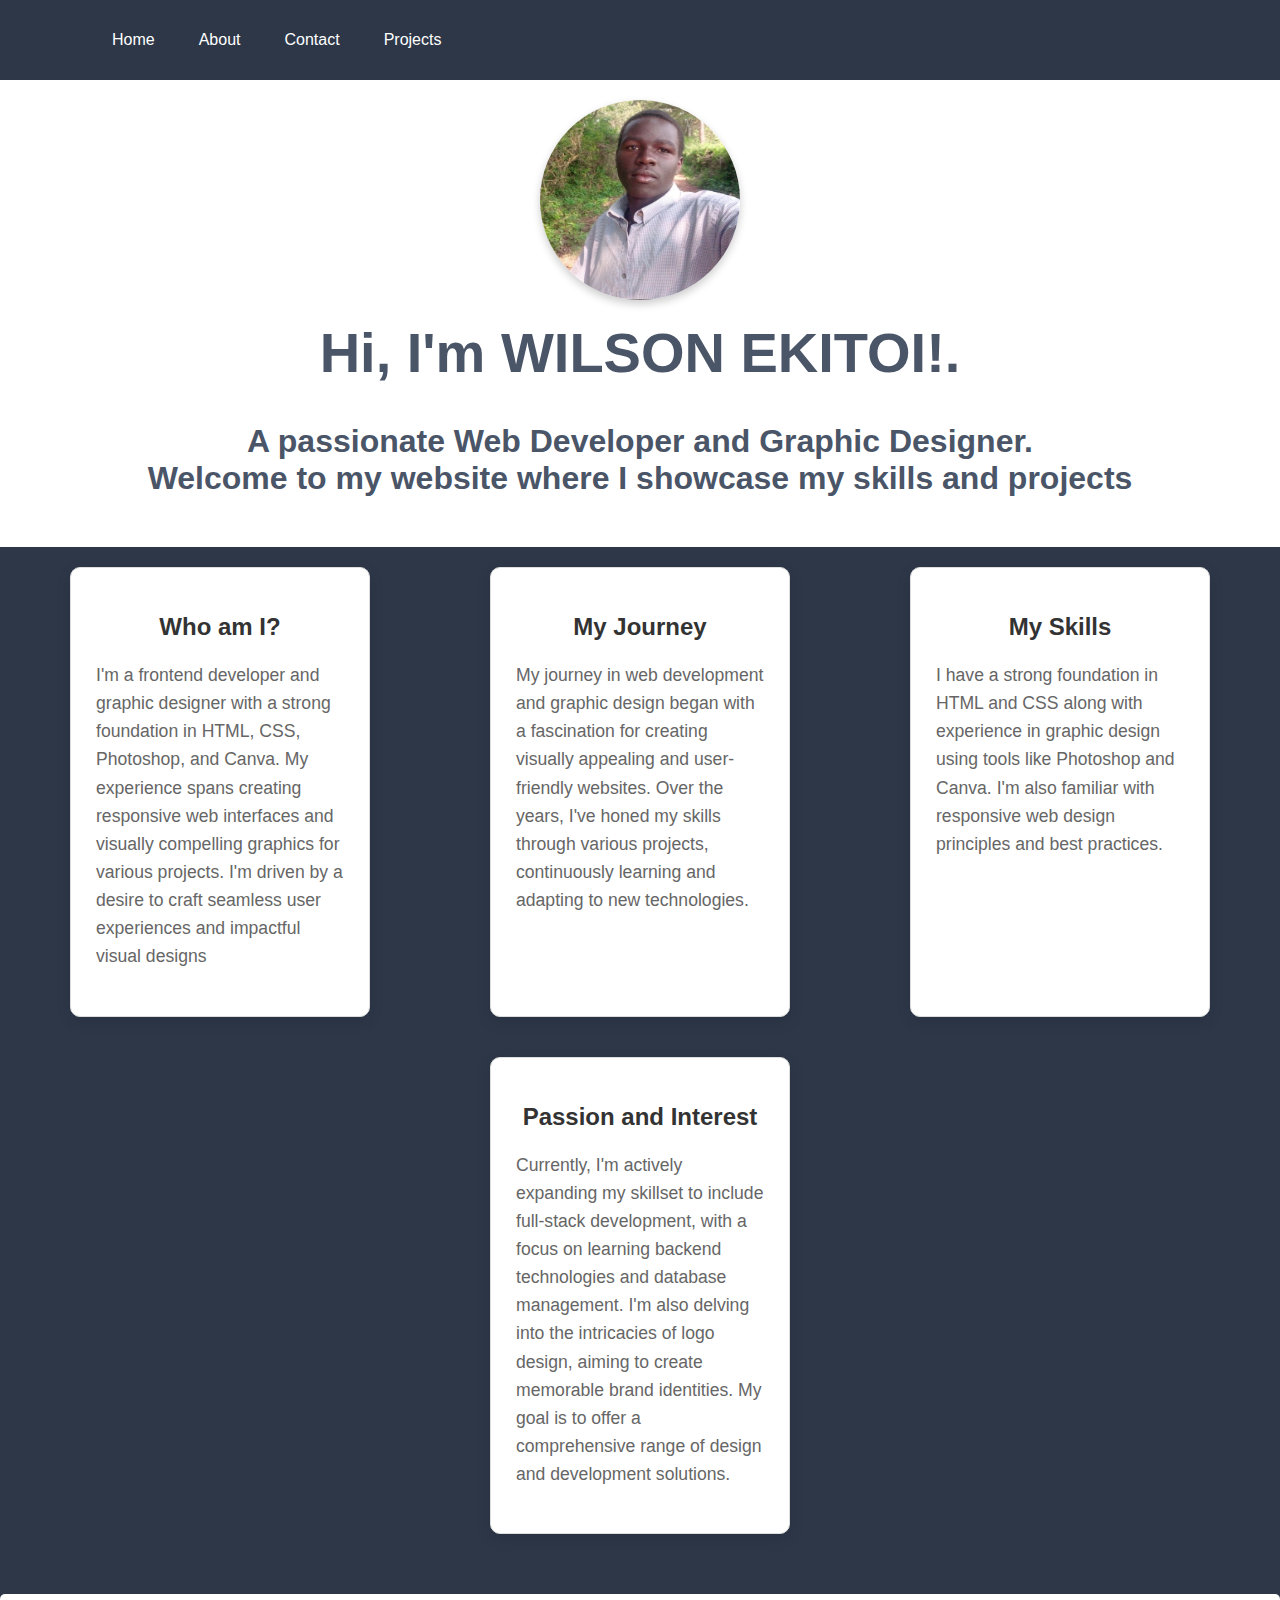
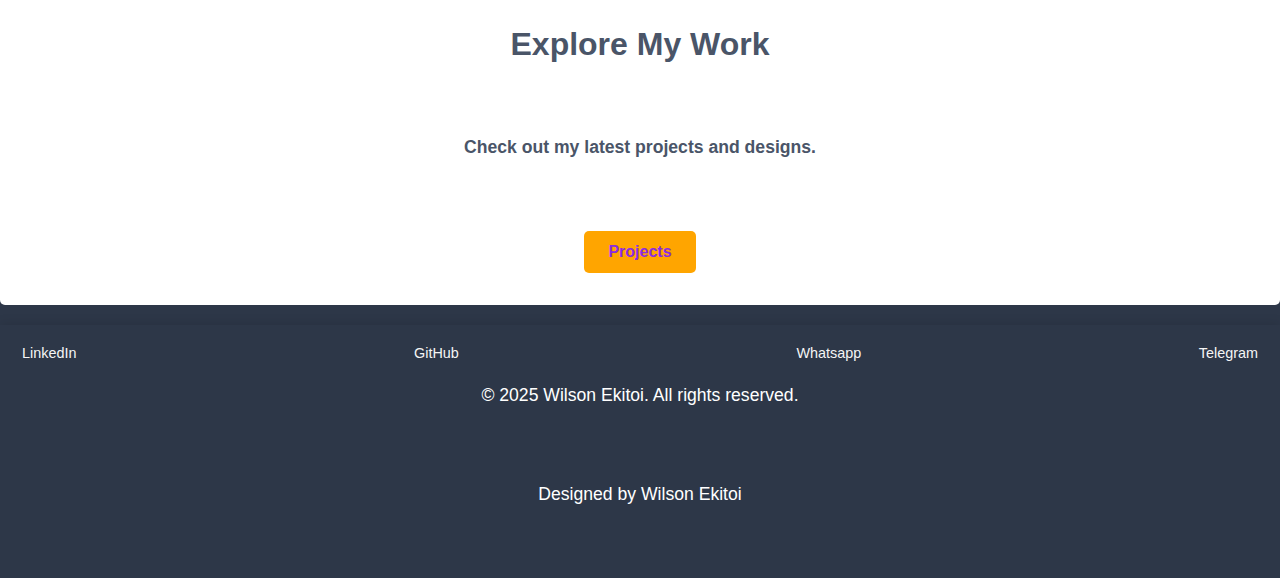
<file: index.html>
<!DOCTYPE html>
<html lang="en">
<head>
    <meta charset="UTF-8">
    <meta name="viewport" content="width=device-width, initial-scale=1.0">
    <title>Portfolio Website</title>
    <link rel="stylesheet" href="style.css">
    <link rel="icon" href="Screenshot_20241005-140101_1.png" type="image/x-icon">
</head>
<body>
    <header>
        <nav>
            <ul>
                <li><a href="index.html">Home</a></li>
                <li><a href="About.html">About</a></li>
                <li><a href="contact.html">Contact</a></li>
                <li><a href="project.html">Projects</a></li>
            </ul>
        </nav>
    </header>
    <main>
        <section>
            <div class="welcome">
                <img src="Screenshot_20241005-140101_1.png" alt="me" class="profile-pic">
                <h1>Hi, I'm WILSON EKITOI!.</h1><br>
                <h2>A passionate Web Developer  and Graphic Designer.<br>Welcome to my website where I showcase my skills and projects</h2>
            </div>
        </section>
     
        <section class="cards">
            <div class="card-content">
                <h4>Who am I?</h4>
                <p>
                    I'm a frontend developer and graphic designer with a
                    strong foundation in HTML, CSS, Photoshop, and Canva. 
                    My experience spans creating responsive web interfaces
                     and visually compelling graphics for various projects.
                      I'm driven by a desire to craft seamless user experiences 
                      and impactful visual designs

                </p>
        </div>
                <div class="card-content">
                    <h4>My Journey</h4>
                    <p>
                        My journey in web development and graphic design began with a 
                        fascination for creating visually appealing and user-friendly 
                        websites. Over the years, I've honed my skills through various 
                        projects, continuously learning and adapting to new technologies.
                    </p>
                </div>
                <div class="card-content">
                    <h4>My Skills</h4>
                    <p>
                        I have a strong foundation in HTML and  CSS 
                        along with experience in graphic design using tools like 
                        Photoshop and Canva. I'm also familiar with responsive web 
                        design principles and best practices.
                    </p>
                </div>
                <div class="card-content">
                    <h4>Passion and Interest</h4>
                    <p>
                        Currently, I'm actively expanding my skillset to include full-stack 
                        development, with a focus on learning backend technologies and database 
                        management. I'm also delving into the intricacies of logo design, aiming 
                        to create memorable brand identities. My goal is to offer a comprehensive
                         range of design and development solutions.
                    </p>
                </div>
        </section>
        <section class="explore">
            <div >
                <h2>Explore My Work</h2>
                <p>Check out my latest projects and designs.</p>
            </div>
            <a href="project.html"><button class="projects">Projects</button> </a>
        </section>
    </main>
    <footer>
        <ul class="social-media">
            <li><a href="https://www.linkedin.com/in/willyson254/" target="_blank">LinkedIn</a></li>
            <li><a href="https://github.com/WillySon254" target="_blank">GitHub</a></li>
            <li><a href="https://wa.me/254757880679" target="_blank">Whatsapp</a></li>
            <li><a href="https://t.me/willyson254" target="_blank">Telegram</a></li>
        </ul>
        <p>&copy; 2025 Wilson Ekitoi. All rights reserved.</p>
        <p>Designed by Wilson Ekitoi</p>
    </footer>
</body>
</html>
</file>
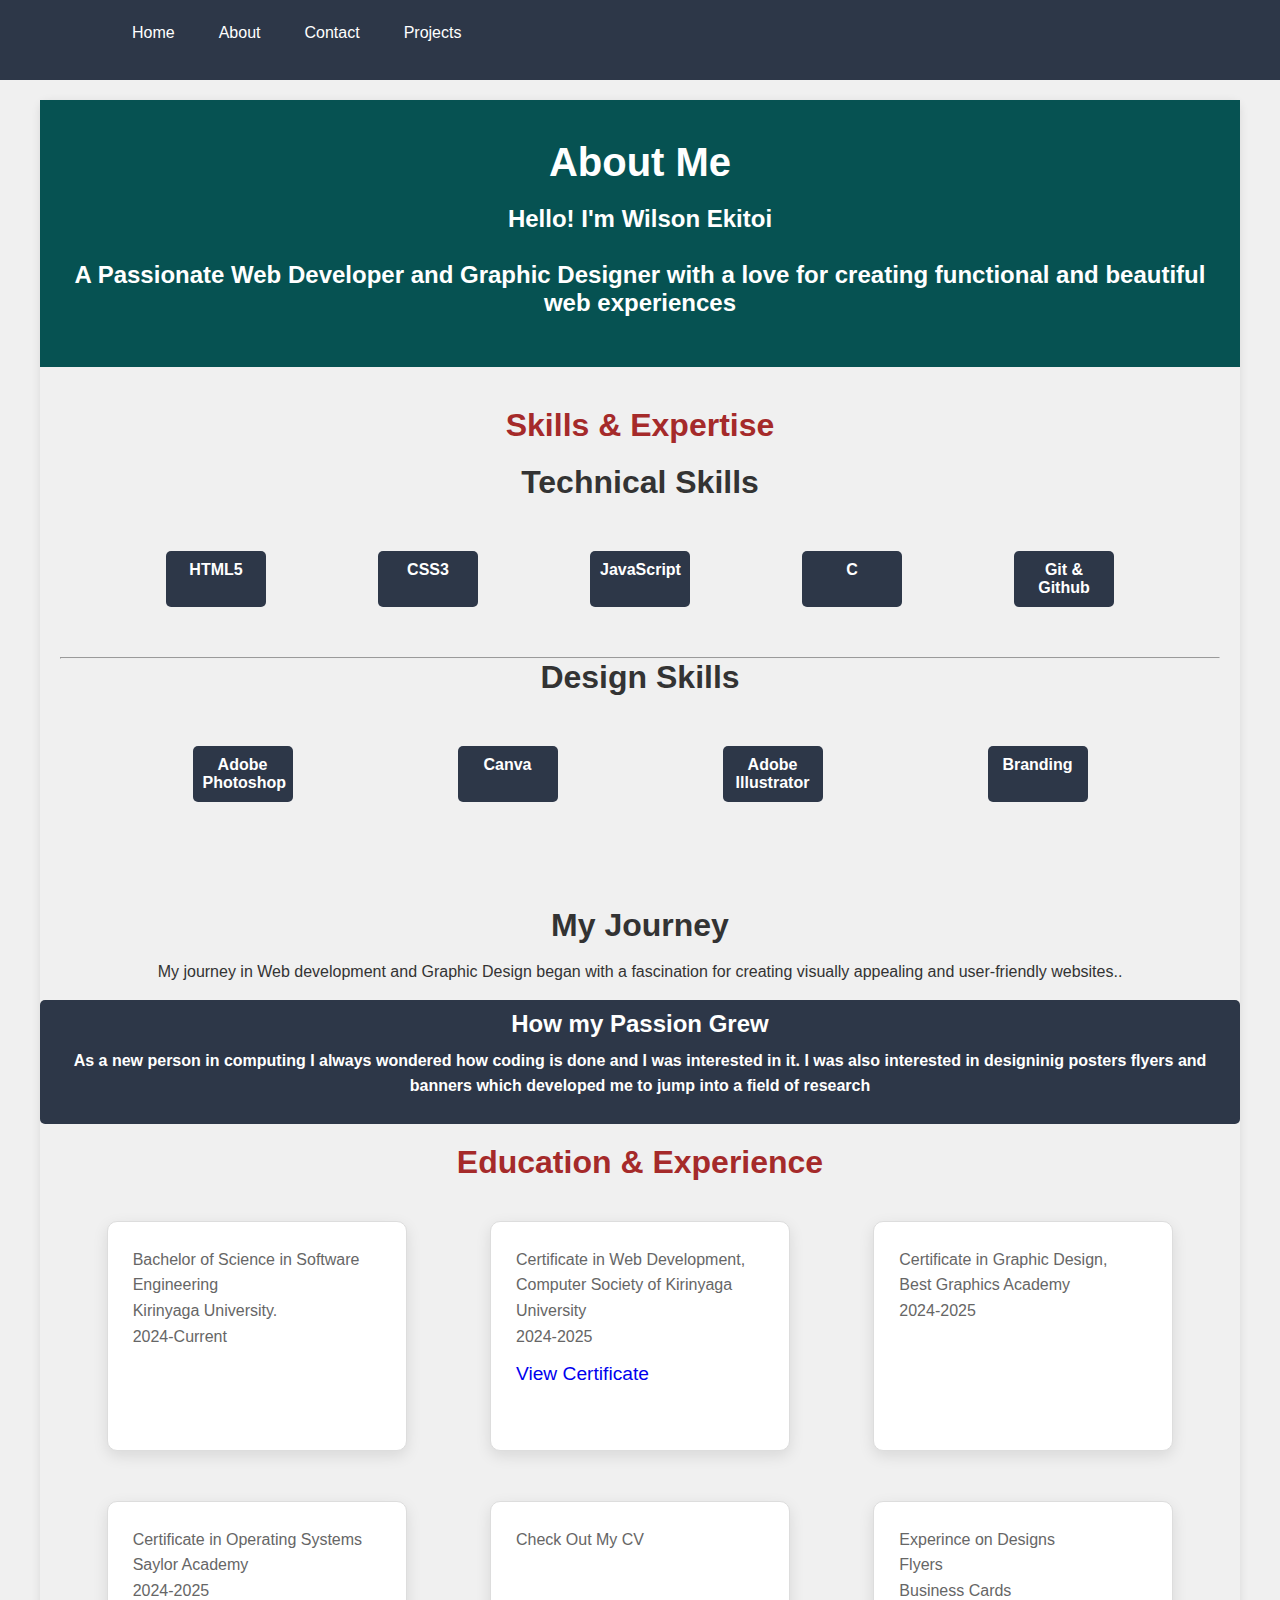
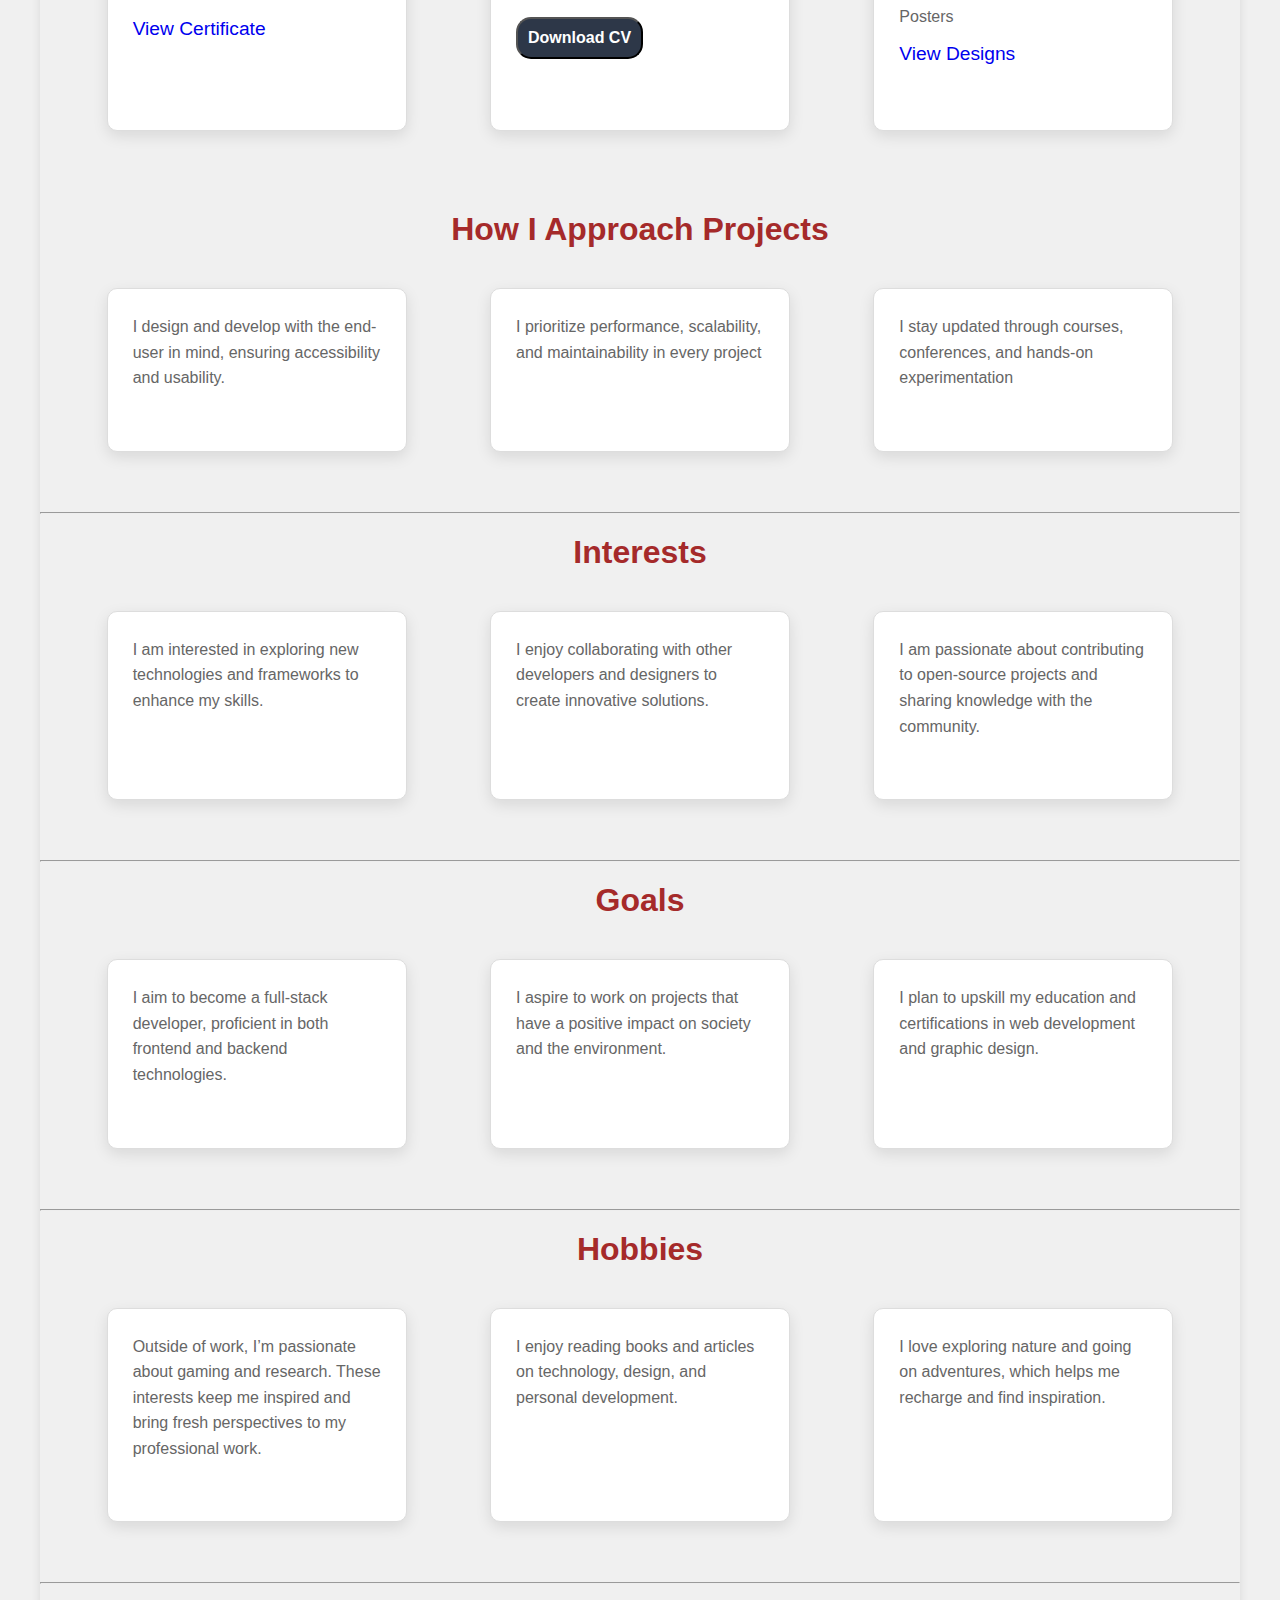
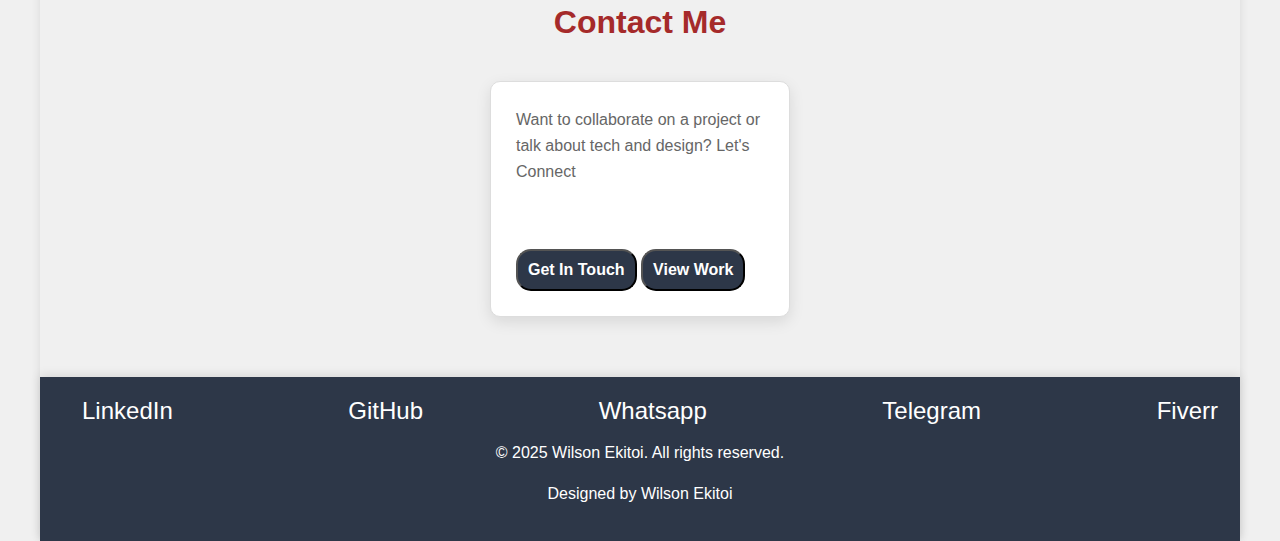
<file: About.html>
<!DOCTYPE html>
<html lang="en">
<head>
    <meta charset="UTF-8">
    <meta name="viewport" content="width=device-width, initial-scale=1.0">
    <title>Portfolio Website</title>
    <link rel="stylesheet" href="about.css">
</head>
<body>
    <header>
        <nav>
            <ul>
                <li><a href="index.html">Home</a></li>
                <li><a href="About.html">About</a></li>
                <li><a href="contact.html">Contact</a></li>
                <li><a href="project.html">Projects</a></li>
            </ul>
        </nav>
    </header>
    <main>
        <section class="about-me">
            <h1>About Me</h1>
            <h3>Hello! I'm Wilson Ekitoi <br><br> A Passionate Web Developer and Graphic Designer with a love for creating functional and beautiful web experiences</h3>
        </section>
        <section class="skills">
            <h1>Skills & Expertise</h1>
            <h2 id="my-skills">Technical Skills</h2>
            <div class="web">
                <div class="html">HTML5</div>
                <div class="css">CSS3</div>
                <div class="js">JavaScript</div>
                <div class="c">C</div>
                <div class="git">Git & Github</div>
            </div><hr>
            <h2 id="my-skills">Design Skills </h2>
            <div class="graphic-design">
                <div class="photoshop"> Adobe Photoshop</div>
                <div class="canva">Canva</div>
                <div class="illustrator"> Adobe Illustrator</div>
                <div class="branding">Branding</div>
            </div>
        </section>
        <section class="journey">
            <h2>My Journey</h2>
            <p>My journey in Web development and Graphic Design began with a fascination for creating visually appealing and user-friendly websites..</p>   
            <div class="drive">
                <h3>How my Passion Grew</h3>
                <p>As a new person in computing I always wondered how coding is done and I was interested in  it. I was also interested in designinig posters flyers and banners which developed me to jump into a field of research</p>
            </div>         
        </section>
        <section class="cards">
            <div class="headings"><h1>Education & Experience</h1></div>
        <div class="all-div">
            <div class="card-content">
                <p>Bachelor of Science in Software Engineering <br> Kirinyaga University. <br> 2024-Current
                </p>
        </div>
        <div class="card-content">
        <p>Certificate in Web Development,<br>Computer Society of Kirinyaga University <br>2024-2025 <br><a href="https://drive.google.com/file/d/1T7RRb_qa7Fa9DdpipahrRxzd6CXp-6gC/view?usp=sharing" target="_blank">View Certificate</a></p>
        </div>
        <div class="card-content">
            <p>Certificate in Graphic Design,<br>Best Graphics Academy<br>2024-2025</p>
         </div>
         <div class="card-content">
            <p>Certificate in Operating Systems<br>Saylor Academy<br>2024-2025 <br><a href="https://drive.google.com/file/d/1JO0s4Ry3MCNvSCfbIMNI-Edgs5uVbSJy/view?usp=sharing" target="_blank">View Certificate</a></p>
         </div>
         <div class="card-content">
            <p>Check Out My CV</p>
            <a href="https://drive.google.com/file/d/1vQMN-q5M9S6fbZtxFc7qNiKj_heu0p8m/view?usp=sharing" target="_blank"><button class="download">Download CV</button></a>
         </div>
         <div class="card-content">
            <p>Experince on Designs<br>Flyers<br>Business Cards<br>Posters <br><a href="project.html">View Designs</a></p>
         </div>

        </div>
        </section>
        <section class="cards">
            <div class="headings"><h1>How I Approach Projects</h1></div>
            <div class="all-div">
                <div class="card-content">
                    <p>I design and develop with the end-user in mind, ensuring accessibility and usability.</p>
            </div>
            <div class="card-content">
                <p>I prioritize performance, scalability, and maintainability in every project</p>
            </div>
            <div class="card-content">
                <p>I stay updated through courses, conferences, and hands-on experimentation</p>
             </div>
    
            </div>
        </section><hr>

        <section class="cards">
            <div class="headings"><h1>Interests</h1></div>
            <div class="all-div">
                <div class="card-content">
                    <p>I am interested in exploring new technologies and frameworks to enhance my skills.</p>
            </div>
            <div class="card-content">
                <p>I enjoy collaborating with other developers and designers to create innovative solutions.</p>
            </div>
            <div class="card-content">
                <p>I am passionate about contributing to open-source projects and sharing knowledge with the community.</p>
             </div>
    
            </div>
        </section><hr>

        <section class="cards">
            <div class="headings"><h1>Goals</h1></div>            
            <div class="all-div">
                <div class="card-content">
                    <p>I aim to become a full-stack developer, proficient in both frontend and backend technologies.</p>
            </div>
            <div class="card-content">
                <p>I aspire to work on projects that have a positive impact on society and the environment.</p>
            </div>
            <div class="card-content">
                <p>I plan to upskill my education and certifications in web development and graphic design.</p>
             </div>
            </div>
        </section><hr>

        <section class="cards">
            <div class="headings"><h1>Hobbies</h1></div>
            <div class="all-div">
                <div class="card-content">
                    <p>Outside of work, I’m passionate about gaming and research. These interests keep me inspired and bring fresh perspectives to my professional work.</p>
            </div>
            <div class="card-content">
                <p>I enjoy reading books and articles on technology, design, and personal development.</p>
             </div>
            <div class="card-content">
                <p>I love exploring nature and going on adventures, which helps me recharge and find inspiration.</p>
            </div>
        </section><hr>

        <section class="cards"><div class="headings"><h1>Contact Me</h1></div>
            <div class="all-div">
                <div class="card-content">
                    <p>Want to collaborate on a project or talk about tech and design? Let's Connect </p>
                   <a href="contact.html"> <button class="download">Get In Touch</button></a>
                    <a href="project.html"><button class="download">View Work</button></a>
            </div>  
            </div>
        </section>      
        <footer>
            <ul class="social-media">
                <li><a href="https://www.linkedin.com/in/willyson254/" target="_blank">LinkedIn</a></li>
                <li><a href="https://github.com/WillySon254" target="_blank">GitHub</a></li>
                <li><a href="https://wa.me/254757880679" target="_blank">Whatsapp</a></li>
                <li><a href="https://t.me/willyson254" target="_blank">Telegram</a></li>
                <li><a href=" https://www.fiverr.com/s/vvGy60W" target="_blank">Fiverr</a></li>
            </ul>
            <p>&copy; 2025 Wilson Ekitoi. All rights reserved.</p>
            <p>Designed by Wilson Ekitoi</p>
        </footer>
    </main>
</body>
</html>
</file>
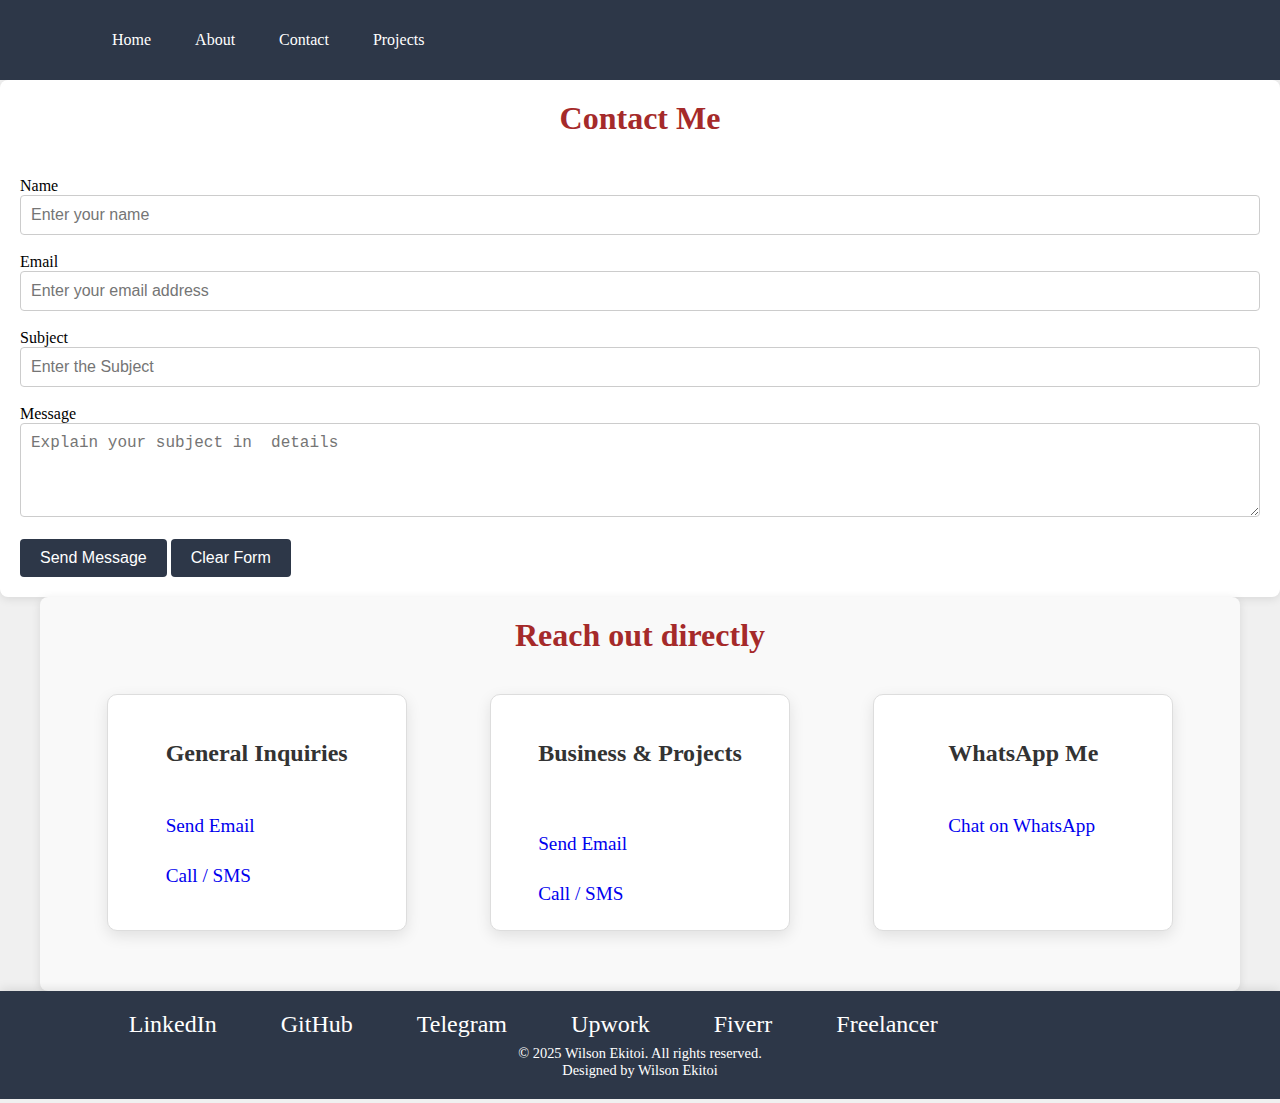
<file: contact.html>
<!DOCTYPE html>
<html lang="en">
<head>
    <meta charset="UTF-8">
    <meta name="viewport" content="width=device-width, initial-scale=1.0">
    <title>Contact me </title>
    <link rel="stylesheet" href="contact.css">
    <link rel="icon" href="Screenshot_20241005-140101_1.png" type="image/x-icon">
</head>
<body>
    <header>
        <nav>
            <ul>
                <li><a href="index.html">Home</a></li>
                <li><a href="About.html">About</a></li>
                <li><a href="contact.html">Contact</a></li>
                <li><a href="project.html">Projects</a></li>
            </ul>
        </nav>
    </header>
</body>
<main>
    <section class="contact-form">
        <h1>Contact Me</h1>
        <form method="post"  action="https://script.google.com/macros/s/AKfycbxi410FCi79AgQGf_DCxuG_QF3r2r8qjUcljF-_7x25LrJXoEPpDP1L7NoYX6fIK751HA/exec">
            <label for="name">Name</label><br>
            <input type="text" id="name" name="name" placeholder="Enter your name" required><br><br>
            
            <label for="email">Email</label><br>
            <input type="email" id="email" name="email" placeholder="Enter your email address" required><br><br>

            <label for="subject">Subject</label><br>
            <input type="text" id="subject" name="subject" placeholder="Enter the Subject" required><br><br>
            
            <label for="message">Message</label><br>
            <textarea id="message" name="message" rows="4" placeholder="Explain your subject in  details" required></textarea><br><br>
            
            <input type="submit" id="submit" value="Send Message">
            <input type="reset" id="submit" value="Clear Form">
        </form>
    </section>

    <section class="contact-info">
    <h1>Reach out directly</h1>
    <div class="contact-methods">
            <div class="contact-item">
              <div>
                <h4>General Inquiries</h4><br>
                <a href="mailto:willypersonal254@gmail.com">Send Email</a><br><br>
                <a href="tel:+254757880679">Call / SMS</a><br>
              </div>
            </div>
        <div class="contact-item">
            <div>
              <h4>Business & Projects</h4><br><br>
              <a href="mailto:ekitoiwilson@gmail.com" target="_blank">Send Email</a><br><br>
              <a href="tel:+254114906701">Call / SMS</a>
            </div>
        </div>   
        <div class="contact-item">
            <div>
              <h4>WhatsApp Me</h4><br>
              <a href="https://wa.me/254757880679" target="_blank">Chat on WhatsApp</a>
            </div>
        </div>
    </div>    
    </section>
    <footer>
    <section class="social-media">
            <ul >
                <li><a href="https://www.linkedin.com/in/willyson254/" target="_blank">LinkedIn</a></li>
                <li><a href="https://github.com/WillySon254" target="_blank">GitHub</a></li>
                <li><a href="https://t.me/willyson254" target="_blank">Telegram</a></li>
                <li><a href="https://www.upwork.com/freelancers/~018d1eda2b72edef3c?mp_source=share" target="_blank">Upwork</a></li>
                <li><a href=" https://www.fiverr.com/s/vvGy60W" target="_blank">Fiverr</a></li>
                <li><a href="https://www.freelancer.com/u/willyson264?frm=willyson264&sb=t" target="_blank">Freelancer</a></li>
            </ul>
        <br><br>
    </section>
        <p>&copy; 2025 Wilson Ekitoi. All rights reserved.</p>
        <p>Designed by Wilson Ekitoi</p>
    </footer>
</main>
</html>
</file>
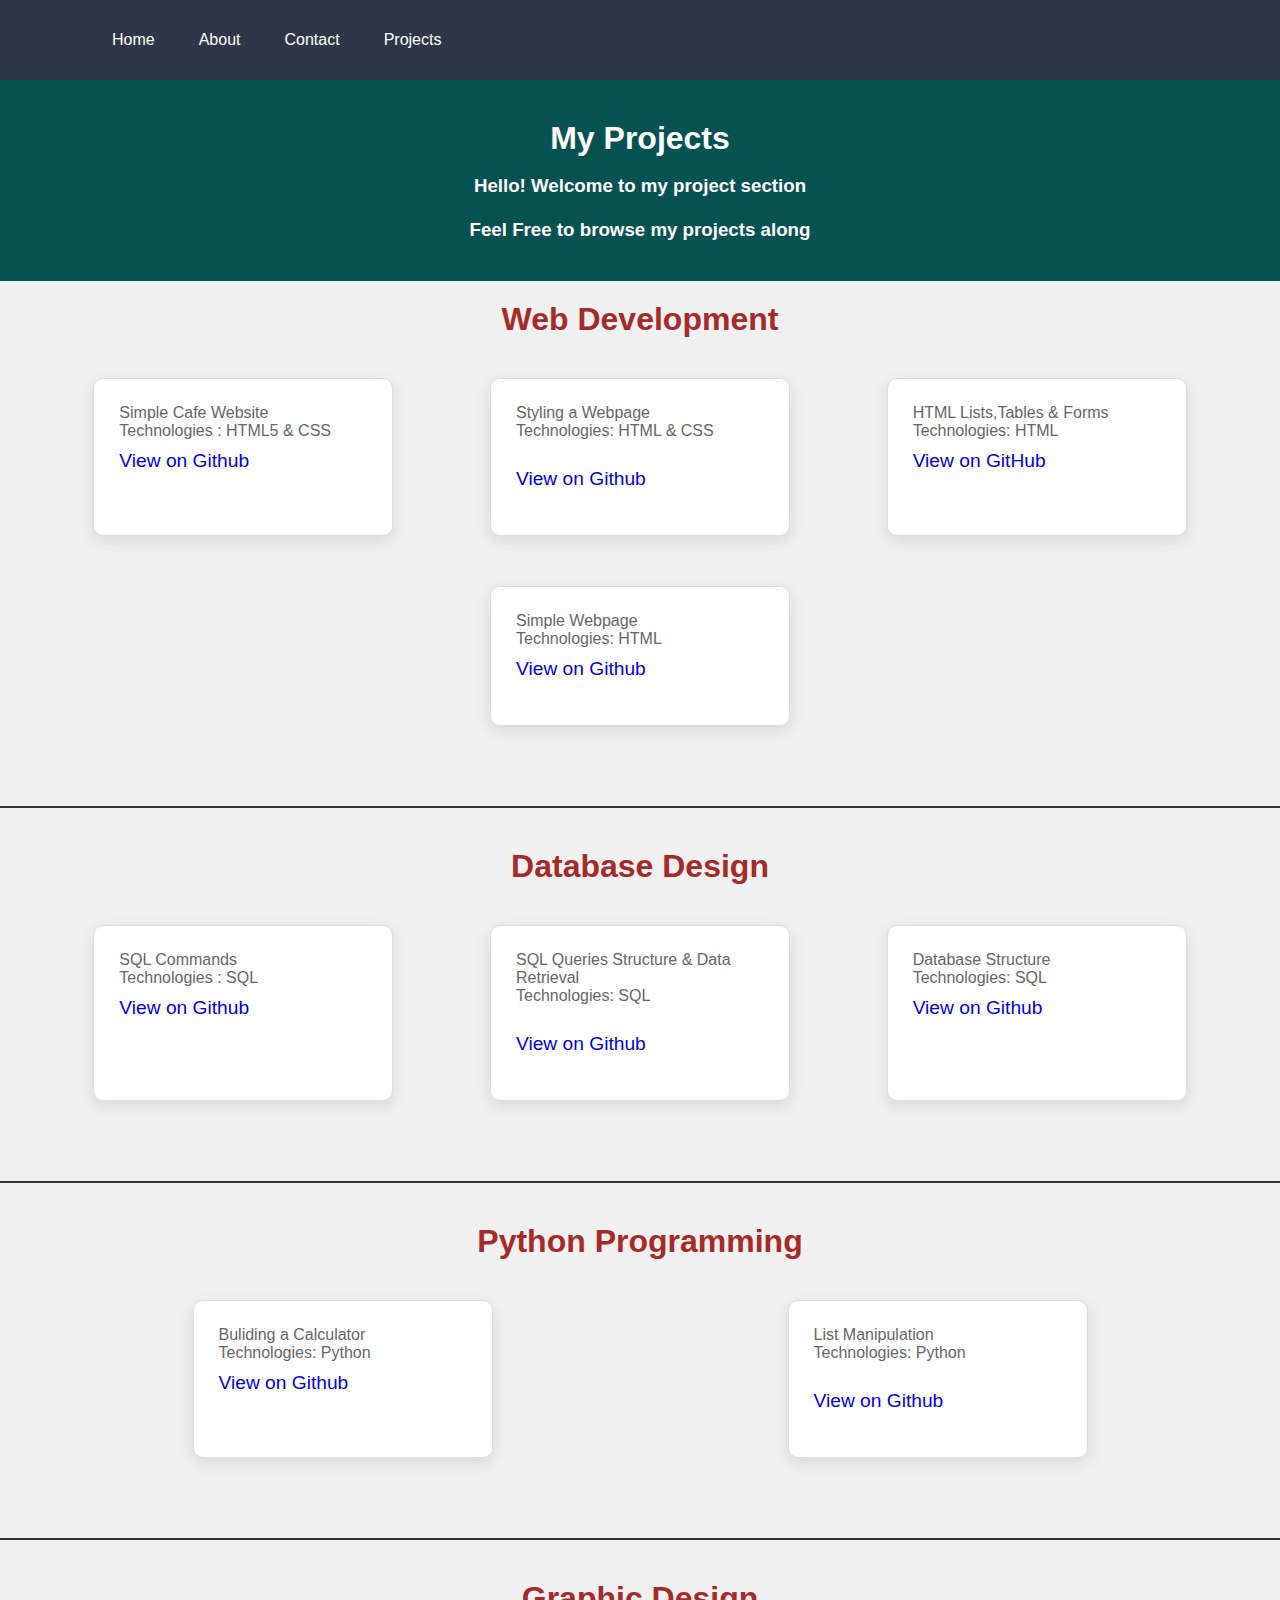
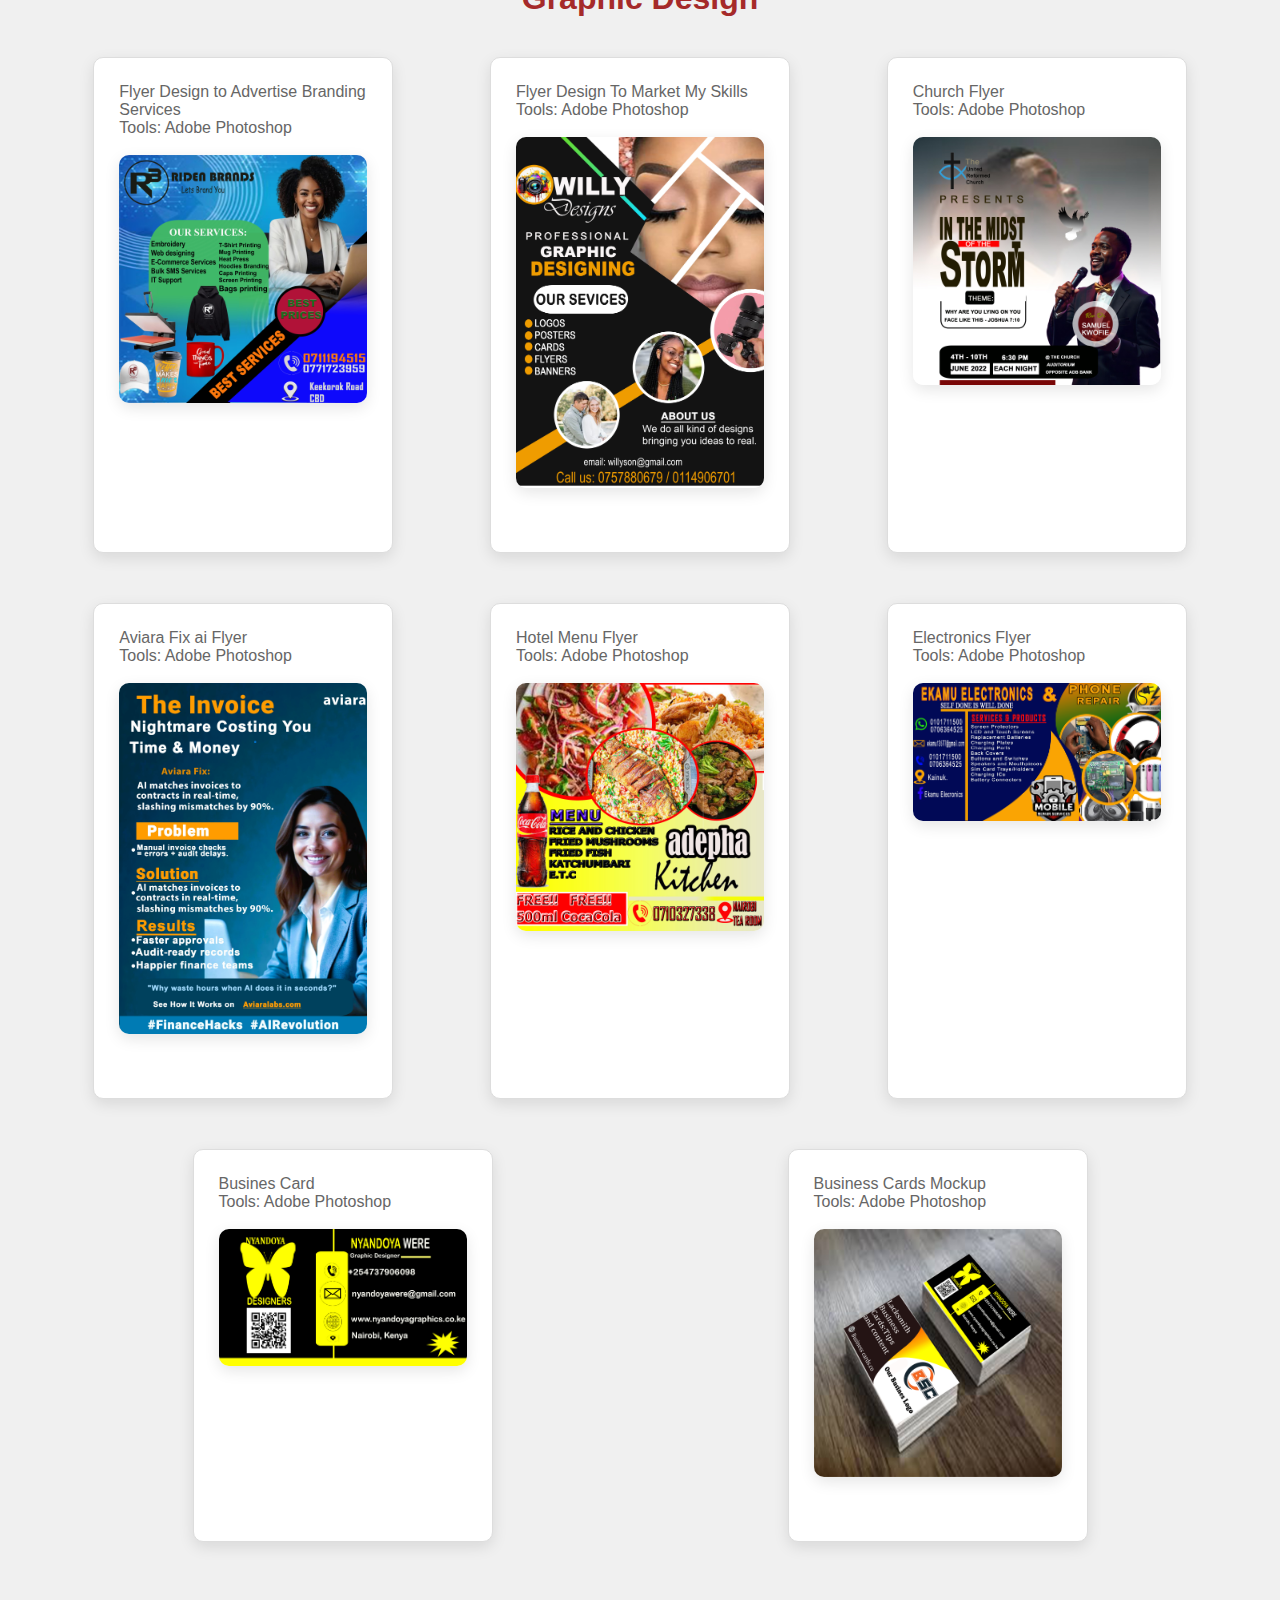
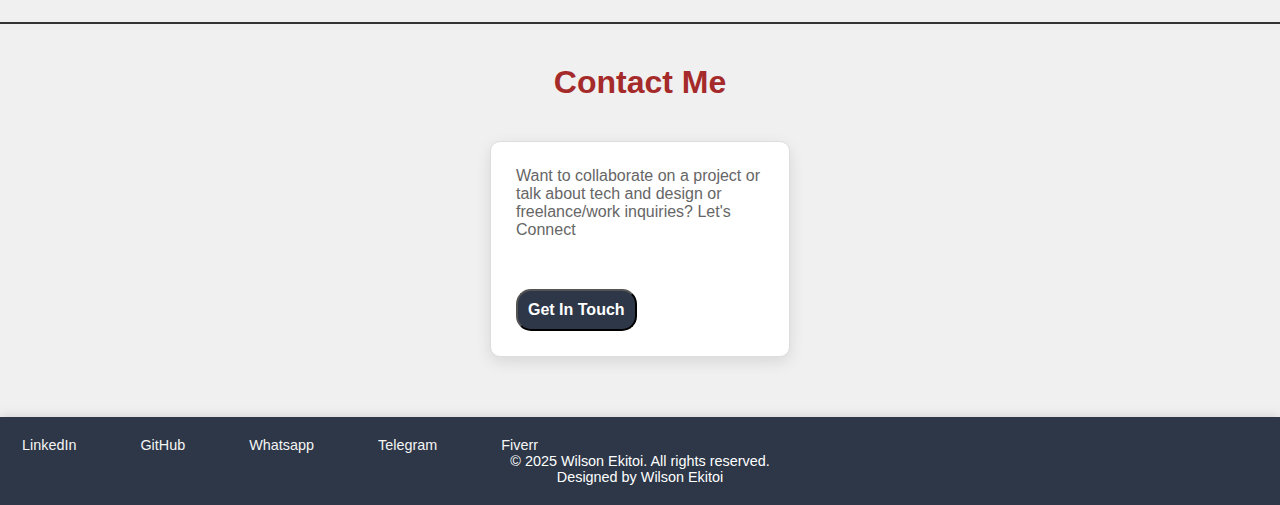
<file: project.html>
<!DOCTYPE html>
<html lang="en">
<head>
    <meta charset="UTF-8">
    <meta name="viewport" content="width=device-width, initial-scale=1.0">
    <title>Website portfolio/projects</title>
    <link rel="stylesheet" href="project.css">
</head>
<body>
    <header>
        <nav>
            <ul>
                <li><a href="index.html">Home</a></li>
                <li><a href="About.html">About</a></li>
                <li><a href="contact.html">Contact</a></li>
                <li><a href="project.html">Projects</a></li>
            </ul>
        </nav>
    </header>
    <main>
        <section class="my-projects">
            <h1>My Projects</h1><br>
            <h3>Hello! Welcome to my project section <br><br>Feel Free to browse my projects along</h3>
        </section>

        <section class="cards">
                <div class="headings"><h1>Web Development</h1></div>
                <div class="all-div">
                <div class="card-content">
                 <p>Simple Cafe Website<br>
                    Technologies : HTML5 & CSS<br>
                    <a href="https://github.com/WillySon254/Introduction-To-Web-Technologies-CAT-2.git" target="_blank">View on Github</a>
                 </p>
            </div>
            <div class="card-content">
            <p>Styling a Webpage <br>
                Technologies: HTML & CSS <br>
                <br><a href="https://github.com/WillySon254/Week-3-Assignment-Introduction-To-CSS-Styling.git" target="_blank">View on Github</a>
            </p>
            </div>
            <div class="card-content">
                <p>HTML Lists,Tables & Forms<br>
                 Technologies: HTML<br>
                <a href="https://github.com/PLP-WebTechnologies/feb-2025-advanced-html-WillySon254.git" target="_blank">View on GitHub</a>
                </p>
             </div>
             <div class="card-content">
                <p>Simple Webpage<br>
                 Technologies: HTML<br><a href="https://github.com/PLP-WebTechnologies/feb-2025-introduction-to-html-5-WillySon254.git" target="_blank">View on Github</a>
              </p>
             </div>
            </div>
        </section><hr>

        <section class="cards">
            <div class="headings"><h1>Database Design</h1></div>
            <div class="all-div">
                <div class="card-content">
                    <p>SQL Commands<br>
                         Technologies : SQL<br>
                        <a href="https://github.com/PLP-Database-Design/wk-1-WillySon254.git" target="_blank">View on Github</a>
                    </p>
            </div>
            <div class="card-content">
            <p>SQL Queries Structure & Data Retrieval <br>
                Technologies: SQL <br>
                <br><a href="https://github.com/PLP-Database-Design/wk-2a-WillySon254.git" target="_blank">View on Github</a>
            </p>
            </div>
             <div class="card-content">
                <p>Database Structure<br>
                 Technologies: SQL <br><a href="https://github.com/PLP-Database-Design/wk-3a-WillySon254.git" target="_blank">View on Github</a>
              </p>
             </div>
    
            </div>
        </section><hr>

        <section class="cards">
            <div class="headings"><h1>Python Programming</h1></div>
            <div class="all-div">
                <div class="card-content">
                    <p>Buliding a Calculator<br>
                         Technologies: Python<br>
                        <a href="https://github.com/WillySon254/Introduction-To-Python-Week-1-Assignment.git" target="_blank">View on Github</a>
                    </p>
            </div>
            <div class="card-content">
            <p>List Manipulation<br>
                Technologies: Python <br>
                <br><a href="https://github.com/WillySon254/Week-2-Python-Assignment.git" target="_blank">View on Github</a>
            </p>
            </div>
        </div>
        </section><hr>

        <section class="cards">
            <div class="headings"><h1>Graphic Design</h1></div>
            <div class="all-div">
                <div class="card-content">
                    <p>Flyer Design to  Advertise Branding Services <br>
                        Tools: Adobe Photoshop<br>
                        <br><img src="Riden Brands.jpg" alt="A Flyer For Riden Brands" class="flyers"><br>
                    </p>
                </div>
                <div class="card-content">
                    <p>Flyer Design To Market My Skills <br>
                        Tools: Adobe Photoshop<br>
                        <br><img src="Final.jpg" alt="Skills Marketing Flyer" class="flyers"><br>
                    </p>
                </div>
                
            <div class="card-content">
            <p>Church Flyer <br>
                Tools: Adobe Photoshop<br>
                <br><img src="Church poster.jpg"Church Flyer" class="flyers"><br>
            </p>
            </div>
            <div class="card-content">
                <p>Aviara Fix ai Flyer<br>
                    Tools: Adobe Photoshop<br>
                    <br><img src="AI copy.jpg" alt="Aviara Fix Flyer" class="flyers"><br>
                </p>
            </div>
            <div class="card-content">
                    <p>Hotel Menu Flyer <br>
                        Tools: Adobe Photoshop<br>
                        <br><img src="Hotel Flyer.jpg" alt="A Flyer For Hotel Menu" class="flyers"><br>
                    </p>
            </div>
            <div class="card-content">
                <p>Electronics Flyer<br>
                    Tools: Adobe Photoshop<br>
                    <br><img src="Ekamu Electronics.png" alt="Electronics Flyer" class="flyers"><br>
                </p>
            </div>
            <div class="card-content">
                <p>Busines Card<br>
                    Tools: Adobe Photoshop<br>
                    <br><img src="Card 2.jpg" alt="Business Card" class="flyers"><br>
                </p>
            </div>
            <div class="card-content">
                <p>Business Cards Mockup <br>
                    Tools: Adobe Photoshop<br>
                    <br><img src="Mockup template.jpg" alt="Business Card Mockup" class="flyers"><br>
                </p>
            </div>
    
            </div>
        </section><hr>

        <section class="cards">
            <div class="headings"><h1>Contact Me</h1></div>
            <div class="all-div">
                <div class="card-content">
                    <p>Want to collaborate on a project or talk about tech and design or freelance/work inquiries? Let's Connect </p>
                   <a href="contact.html"> <button class="touch">Get In Touch</button></a>
            </div>  
    
            </div>
        </section>      

    </main>
    <footer>
        <ul class="social-media">
            <li><a href="https://www.linkedin.com/in/willyson254/" target="_blank">LinkedIn</a></li>
            <li><a href="https://github.com/WillySon254" target="_blank">GitHub</a></li>
            <li><a href="https://wa.me/254757880679" target="_blank">Whatsapp</a></li>
            <li><a href="https://t.me/willyson254" target="_blank">Telegram</a></li>
            <li><a href=" https://www.fiverr.com/s/vvGy60W" target="_blank">Fiverr</a></li>
        </ul>
        <p>&copy; 2025 Wilson Ekitoi. All rights reserved.</p>
        <p>Designed by Wilson Ekitoi</p>
    </footer>
</body>
</html>
</file>
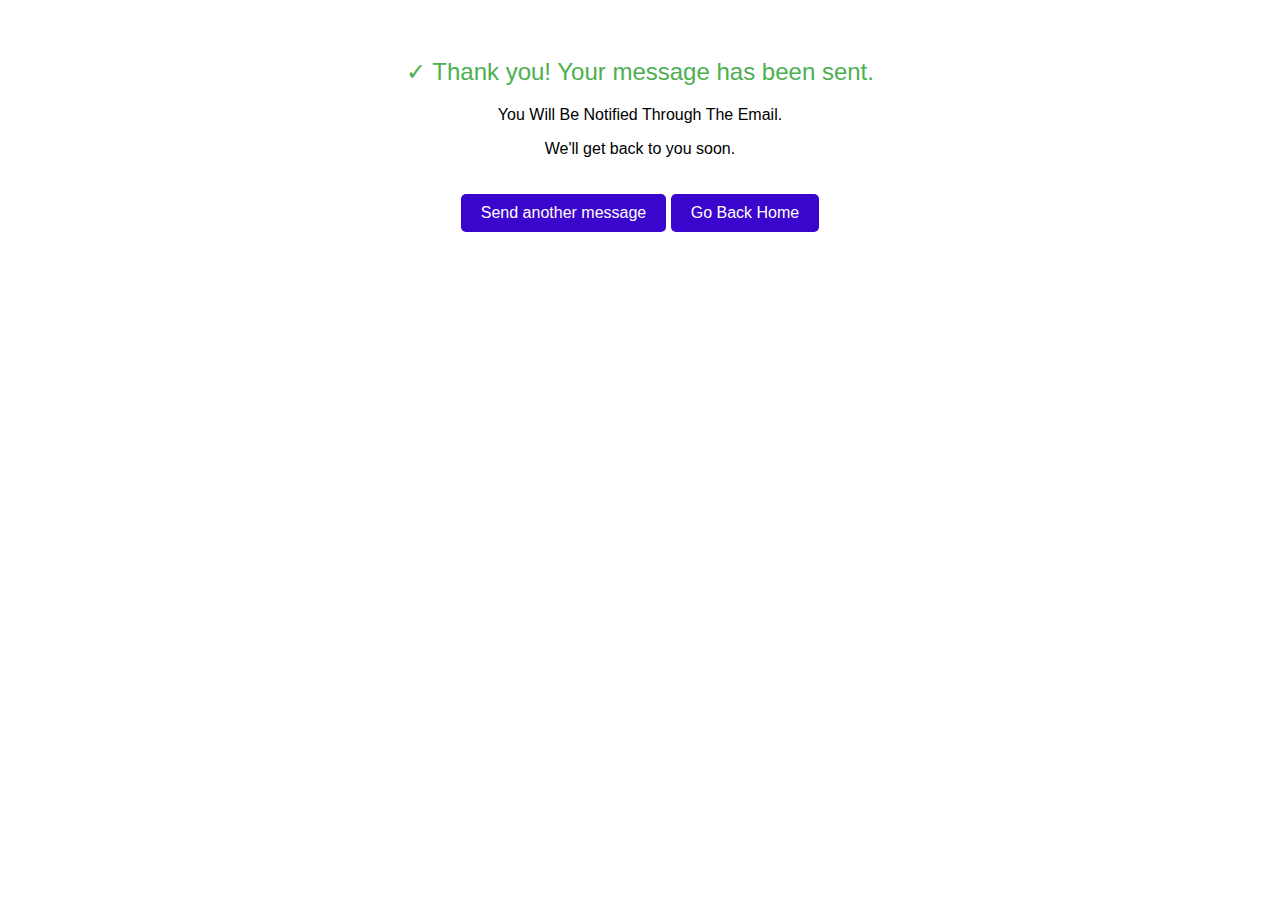
<file: thankyou.html>
<!DOCTYPE html>
<html>
<head>
  <title>Thank You!</title>
  <style>
    body { font-family: Arial, sans-serif; text-align: center; padding: 50px; }
    .success-message { color: #4CAF50; font-size: 24px; margin-bottom: 20px; }
    .return-link { 
      display: inline-block; 
      margin-top: 20px; 
      padding: 10px 20px; 
      background: rgb(58, 5, 204); 
      color: white; 
      text-decoration: none; 
      border-radius: 5px; 
      
    }
  </style>
</head>
<body>
  <div class="success-message">✓ Thank you! Your message has been sent. <br></div>
  <p>You Will Be Notified Through The Email.</p>
  <p>We'll get back to you soon.</p>
  <a href="contact.html" class="return-link">Send another message</a>
  <a href="index.html" class="return-link">Go Back Home</a>
</body>
</html>
</file>
<file: style.css>
* {
    margin: 0;
    padding: 0;
    box-sizing: border-box;
    font-family: 'Poppins', sans-serif;
}

body {
    background: #2D3748;
    min-height: 100vh; 
    padding-top: 80px; 
}

nav {
    background: #2D3748;
    display: flex;
    height: 80px;
    width: 100%;
    align-items: center;
    justify-content: space-between;
    padding: 0 50px 0 100px;
    flex-wrap: wrap;
    position: fixed;
    top: 0;
    z-index: 1000;
}

ul {
    display: flex;
    flex-wrap: wrap;
    list-style: none;
    gap: 20px;
}

ul a {
    color: #fff;
    text-decoration: none;
    padding: 8px 12px;
    transition: all 0.3s ease;
}

ul a:hover {
    color: #f44336;
    background: rgba(255, 255, 255, 0.1);
}

.welcome {
    background-color:  white;
    width: 100%;
    height: auto;
    align-content: center;
}
.profile-pic {
    width: 200px; 
    height: 200px;
    border-radius: 50%;
    margin: 0 auto; 
    display: block;
    box-shadow: 0 4px 8px rgba(0, 0, 0, 0.2);
    margin-top: 20px; 
}

h1 {
    text-align: center;
    color:  #4A5568;
    padding-top: 20px;
    font-size: clamp(2rem, 5vw, 3.5rem); 
}
h2 {
    text-align: center;
    color:  #4A5568;
    font-size: clamp(1.25rem, 3vw, 2rem);
    padding: 20px 0 50px 0;
}

p {
    text-align: center;
    color: #4A5568;
    font-size: 1.1rem;
    padding: 20px 0 50px 0;
    max-width: 800px;
    margin: 0 auto; 
    line-height: 1.6; 
}


.projects {
    background-color: orange;
    color: blueviolet;
    border: none;
    padding: 12px 24px;
    font-size: 1rem;
    cursor: pointer;
    border-radius: 5px;
    margin-top: 20px;
    font-weight: 600; 
    transition: all 0.3s ease;
}
.explore a {
    text-decoration: none; 
    color: blueviolet; 
    font-weight: 600;
    transition: all 0.3s ease; 
}

button:hover {
    background-color: blueviolet;
    color: #fff;
    transform: translateY(-2px); 
    box-shadow: 0 4px 8px rgba(0, 0, 0, 0.2);
}

button {
    display: block;
    margin: 20px auto;
}

h3 {
    text-align: center;
    color: #fff;
    font-size: clamp(1.5rem, 3vw, 2.5rem);
    padding: 20px 0 50px 0;
}

.card-container {
    display: flex;
    flex-wrap: wrap;
    justify-content: center;
    gap: 30px;
    padding: 20px;
    max-width: 1200px;
    margin: 0 auto;
}
.explore {
    background-color: #fff;
    color: #fff;
    border: none;
    padding: 12px 24px; 
    font-size: 1rem;
    cursor: pointer;
    border-radius: 5px;
    margin-top: 20px;
    font-weight: 600; 
    transition: all 0.3s ease; 
}

.explore {
    display: block;
    margin: 20px auto;
}

@media (max-width: 768px) {
    .card {
        width: 100%;
        max-width: 350px;
    }
    
    nav {
        padding: 0 20px; 
    }
}

h4 {
    text-align: center;
    color: #333; 
    font-size: 1.5rem;
    padding: 20px 0;
}

.cards {
    display: flex;
    justify-content: space-around;
    flex-wrap: wrap;
    padding: 20px;
    gap: 20px;
}

.card-content {
    width: 300px;
    border: 1px solid #ddd; 
    border-radius: 10px;
    padding: 25px; 
    margin-bottom: 20px;
    background: white;
    box-shadow: 0 5px 15px rgba(0, 0, 0, 0.1); 
    transition: all 0.3s ease;
}

.card-content:hover {
    transform: translateY(-10px); 
    box-shadow: 0 15px 30px rgba(0, 0, 0, 0.2); 
}

.card-content p {
    color: #666;
    text-align: left;
    padding: 0 0 20px 0; 
}
.social-media{
    justify-content: space-between;
    display: flex;
    flex-wrap: wrap;
}
footer {
    background-color: #2D3748;
    color: #fff;
    text-align: center;
    align-content: center;
    justify-content: center;
    padding: 20px 0;
    position: relative;
    bottom: 0;
    width: 100%;
    font-size: 0.9rem;
    box-shadow: 0 -2px 10px rgba(0, 0, 0, 0.1);
}

footer a {
    color: whitesmoke;
    text-decoration: none;
    margin: 0 10px;
    transition: color 0.3s ease;
}

footer a:hover {
    color: red;
}
footer p{
    color: white;
}
</file>
<file: about.css>
*{
    margin: 0;
    padding: 0;
    box-sizing: border-box;
}
nav {
    background: #2D3748;
    display: flex;
    height: 80px;
    width: 100%;
    align-items: center;
    justify-content: space-between;
    padding: 0 50px 0 100px;
    flex-wrap: wrap;
    position: fixed;
    top: 0;
    z-index: 1000; 
}
ul {
    display: flex;
    flex-wrap: wrap;
    list-style: none;
    gap: 20px; 
}

ul a {
    color: #fff;
    text-decoration: none;
    padding: 8px 12px; 
    transition: all 0.3s ease;
}

ul a:hover {
    color: #f44336;
    background: rgba(255, 255, 255, 0.1);
}


body{
    font-family: 'Poppins', sans-serif;
    background-color: #f0f0f0;
    color: #333;
}
h1{
    font-size: 2.5rem;
    margin-bottom: 20px;
}
main{
    max-width: 100%;
    height: auto;
    margin: auto;
    border-radius: 8px;
    box-shadow: 0 2px 10px rgba(0,0,0,0.1);
    max-width: 1200px;
    margin: 100px auto 0;  
}
.about-me{
    background-color: rgb(6, 82, 82);
    color: white;
    font-weight: bolder;
    text-align: center;
    height: 500px;
    justify-content: center;
    align-content: center;
    padding: 40px 20px;
    height: auto; 

}
@keyframes fadeIn {
    to { opacity: 1; }
}
h2{
    font-size: 2rem;
    margin-bottom: 15px;
}
#my-skills{
    text-align: center;
    font-size: 2rem;

}


h3{
    font-size: 1.5rem;
    margin-bottom: 10px;
}
p{
    font-size: 1rem;
    line-height: 1.6;
    margin-bottom: 15px;
}
ul{
    list-style-type: none;
    padding-left: 20px;
    margin-bottom: 15px;
}
.skills{
    gap: 10px;
    margin-bottom: 15px;
    height: auto; 
    padding: 40px 20px
}
.skills h1{
    font-size: 2rem;
    margin-bottom: 20px;
    text-align: center;
    color: brown;
}
.html, .css, .js, .photoshop, .canva, .illustrator, .c, .branding, .git {
    background-color: #2D3748;
    padding: 10px;
    width: 100px;
    text-align: center;
    border-radius: 5px;
    font-size: 1rem;
    font-weight: bold;
    justify-content: center;
    justify-content: space-around;
}
.web, .graphic-design {
    justify-content: center;
    display: flex;
    flex-wrap: wrap;
    justify-content: space-around;
    margin: 50px;
    color: #fff;

}
.journey{
    text-align: center;
    position: relative; 
    z-index: 1;
}
.drive{
    background-color: #2D3748;
    color: white;

    padding: 10px;
    text-align: center;
    border-radius: 5px;
    font-size: 1rem;
    font-weight: bold;
    align-content: center;
}
.cards {
    justify-content: space-around;
    flex-wrap: wrap;
    padding: 20px;
    gap: 20px; 
}
.all-div{
    display: flex;
    justify-content: space-around;
    flex-wrap: wrap;
    padding: 20px;
    gap: 30px; 
    padding: 20px;
    max-width: 1200px; 
    margin: 0 auto; 
}
.cards h1, .headings {
    font-size: 2rem;
    margin-bottom: 20px;
    text-align: center;
    color: brown;
    display: block;
}
.card-content {
    width: 300px;
    border: 1px solid #ddd; 
    border-radius: 10px;
    padding: 25px;
    margin-bottom: 20px;
    background: white;
    box-shadow: 0 5px 15px rgba(0, 0, 0, 0.1); 
    transition: all 0.3s ease; 
}

.card-content:hover {
    transform: translateY(-10px); 
    box-shadow: 0 15px 30px rgba(0, 0, 0, 0.2); 
}

.card-content p {
    color: #666; 
    text-align: left; 
    padding: 0 0 20px 0; 
}
.card-content a{
    text-decoration: none;
    font-size: 1.2rem;
    margin-top: 10px;
    display: inline-block;
    transition: color 0.3s ease;
}
.download{
    background-color: #2D3748;
    color: white;
    padding: 10px;
    text-align: center;
    border-radius: 15px;
    font-size: 1rem;
    font-weight: bold;
    align-content: center;
    display: block;
    margin: 20px auto 0;
}
.social-media{
    justify-content: space-between;
    display: flex;
    flex-wrap: wrap;
}
.social-media a {
    color: #fff;
    text-decoration: none;
    font-size: 1.5rem;
    margin: 0 10px;
    transition: color 0.3s ease;
}
.social-media a:hover {
    color: #f44336;
}

footer {
        background-color: #2D3748;
        color: #fff;
        text-align: center;
        padding: 20px 0;
        position: relative;
        bottom: 0;
        width: 100%;
        font-size: 0.9rem;
        box-shadow: 0 -2px 10px rgba(0, 0, 0, 0.1);
    }

    footer a {
        color: #f44336;
        text-decoration: none;
        margin: 0 10px;
        transition: color 0.3s ease;
    }

    footer a:hover {
        color: #fff;
    }
    @media (max-width: 768px) {
        nav {
            padding: 0 20px;
            height: 60px;
        }
        ul {
            gap: 10px;
        }
    }
</file>
<file: contact.css>
*{
    margin: 0;
    padding: 0;
    box-sizing: border-box;
}
nav {
    background: #2D3748;
    display: flex;
    height: 80px;
    width: 100%;
    align-items: center;
    justify-content: space-between;
    padding: 0 50px 0 100px;
    flex-wrap: wrap;
    position: fixed;
    top: 0;
    z-index: 1000; 
}
body {
    background-color: #f0f0f0;
    min-height: 100vh; 
}
ul {
    display: flex;
    flex-wrap: wrap;
    list-style: none;
    gap: 20px; 
}

ul a {
    color: #fff;
    text-decoration: none;
    padding: 8px 12px;
    transition: all 0.3s ease;
}

ul a:hover {
    color: #f44336;
    background: rgba(255, 255, 255, 0.1); 
}
.contact-form{
    margin-top: 80px;
    display: flex;
    flex-direction: column;
    gap: 20px;
    padding: 20px;
    background-color: #fff;
    border-radius: 8px; 
    box-shadow: 0 2px 10px rgba(0,0,0,0.1);
}
#name, #email, #subject, #message{
    padding: 10px;
    border: 1px solid #ccc; 
    border-radius: 4px;
    width: 100%; 
    font-size: 16px;
}
#submit{
    background-color: #2D3748; 
    color: #fff; 
    padding: 10px 20px;
    border: none; 
    border-radius: 4px; 
    font-size: 16px;
    cursor: pointer;
    transition: background-color 0.3s ease; 
}

#submit:hover {
    background-color: #f44336;
}


.cards {
    display: flex;
    justify-content: space-around;
    flex-wrap: wrap;
    padding: 20px;
    gap: 20px; 
}

.cards h1{
    font-size: 2rem;
    margin-bottom: 20px;
    text-align: center;
    color: brown;
}
.contact-info{
    flex-direction: row;
    align-items: center;
    gap: 20px;
    padding: 20px;
    background-color: #f9f9f9; 
    border-radius: 8px;
    box-shadow: 0 2px 10px rgba(0, 0, 0, 0.1);
    width: 100%;
    max-width: 1200px; 
    margin: 0 auto;
}
.contact-methods{
    display: flex;
    justify-content: space-around;
    flex-wrap: wrap;
    padding: 20px;
    gap: 30px; 
    padding: 20px;
    max-width: 1200px; 
    margin: 0 auto; 

}
h1{
    font-size: 2rem;
    margin-bottom: 20px;
    text-align: center;
    color: brown;
}
.contact-item {
    width: 300px;
    border: 1px solid #ddd; 
    border-radius: 10px;
    padding: 25px; 
    margin-bottom: 20px;
    background: white;
    box-shadow: 0 5px 15px rgba(0, 0, 0, 0.1); 
    transition: all 0.3s ease;
    justify-content: center;
    display: flex;
}

.contact-item:hover {
    transform: translateY(-10px); 
    box-shadow: 0 15px 30px rgba(0, 0, 0, 0.2);
}

.contact-item h4{
    color: #666; 
    text-align: left; 
    padding: 0 0 20px 0; 
}
.contact-item a{
    text-decoration: none;
    font-size: 1.2rem;
    margin-top: 10px;
    display: inline-block;
    transition: color 0.3s ease;
}
.contact-item a:hover {
    color: #f44336; 
}
.contact-item p {
    color: #666; 
    text-align: left;
    padding: 0 0 20px 0; 
}
.contact-item h4{
    text-align: center;
    color: #333; 
    font-size: 1.5rem;
    padding: 20px 0;
}
.social-media{
    justify-content: space-around;
    display: flex;
    flex-wrap: wrap;
}
.social-media a {
    color: #fff;
    text-decoration: none;
    font-size: 1.5rem;
    margin: 0 10px;
    transition: color 0.3s ease;
}
.social-media a:hover {
    color: #f44336;
}

footer {
        background-color: #2D3748;
        color: #fff;
        text-align: center;
        padding: 20px 0;
        position: relative;
        bottom: 0;
        width: 100%;
        font-size: 0.9rem;
        box-shadow: 0 -2px 10px rgba(0, 0, 0, 0.1);
    }

    footer a {
        color: #f44336;
        text-decoration: none;
        margin: 0 10px;
        transition: color 0.3s ease;
    }

    footer a:hover {
        color: #fff;
    }
</file>
<file: project.css>
* {
    margin: 0;
    padding: 0;
    box-sizing: border-box;
    font-family: 'Poppins', sans-serif;
}

body {
    background-color: #f0f0f0;
    min-height: 100vh;
    padding-top: 80px; 
}

nav {
    background: #2D3748;
    display: flex;
    height: 80px;
    width: 100%;
    align-items: center;
    justify-content: space-between;
    padding: 0 50px 0 100px;
    flex-wrap: wrap;
    position: fixed;
    top: 0; 
    z-index: 1000;
}

ul {
    display: flex;
    flex-wrap: wrap;
    list-style: none;
    gap: 20px; 
}

ul a {
    color: #fff;
    text-decoration: none;
    padding: 8px 12px;
    transition: all 0.3s ease;
}

ul a:hover {
    color: #f44336;
    background: rgba(255, 255, 255, 0.1); 
}
.my-projects{
    background-color: rgb(6, 82, 82);
    color: white;
    font-weight: bolder;
    text-align: center;
    height: 500px;
    justify-content: center;
    align-content: center;
    padding: 40px 20px;
    height: auto; 

}

.cards {
    justify-content: space-around;
    flex-wrap: wrap;
    padding: 20px;
    gap: 20px; 
}

.cards h1, .headings {
    font-size: 2rem;
    margin-bottom: 20px;
    text-align: center;
    color: brown;
    display: block;
}
.card-content {
    width: 300px;
    border: 1px solid #ddd;
    border-radius: 10px;
    padding: 25px; 
    margin-bottom: 20px;
    background: white;
    box-shadow: 0 5px 15px rgba(0, 0, 0, 0.1); 
    transition: all 0.3s ease; 
}

.card-content:hover {
    transform: translateY(-10px); 
    box-shadow: 0 15px 30px rgba(0, 0, 0, 0.2);
}
.card-content a{
    text-decoration: none;
    font-size: 1.2rem;
    margin-top: 10px;
    display: inline-block;
    transition: color 0.3s ease;
}
.card-content a:hover {
    color: #f44336;
}
.card-content p {
    color: #666; 
    text-align: left; 
    padding: 0 0 20px 0; 
}
.all-div{
    display: flex;
    justify-content: space-around;
    flex-wrap: wrap;
    padding: 20px;
    gap: 30px; 
    padding: 20px;
    max-width: 1200px; 
    margin: 0 auto; 
}

.flyers {
    width: 100%;
    height: auto; 
    border-radius: 10px;
    margin-bottom: 15px; 
    box-shadow: 0 5px 15px rgba(0, 0, 0, 0.1); 
    object-fit: cover; 
}
.touch{
    background-color: #2D3748;
    color: white;
    padding: 10px;
    text-align: center;
    border-radius: 15px;
    font-size: 1rem;
    font-weight: bold;
    align-content: center;
    display: block;
    margin: 20px auto 0;
    

}
footer {
    background-color: #2D3748;
    color: #fff;
    text-align: center;
    align-content: center;
    justify-content: center;
    padding: 20px 0;
    position: relative;
    bottom: 0;
    width: 100%;
    font-size: 0.9rem;
    box-shadow: 0 -2px 10px rgba(0, 0, 0, 0.1);
}

footer a {
    color: whitesmoke;
    text-decoration: none;
    margin: 0 10px;
    transition: color 0.3s ease;
}

footer a:hover {
    color: red;
}
footer p{
    color: white;
}
hr {
    border: none;            
    height: 2px;            
    background-color: #333;  
    margin: 20px 0;         
}
</file>
